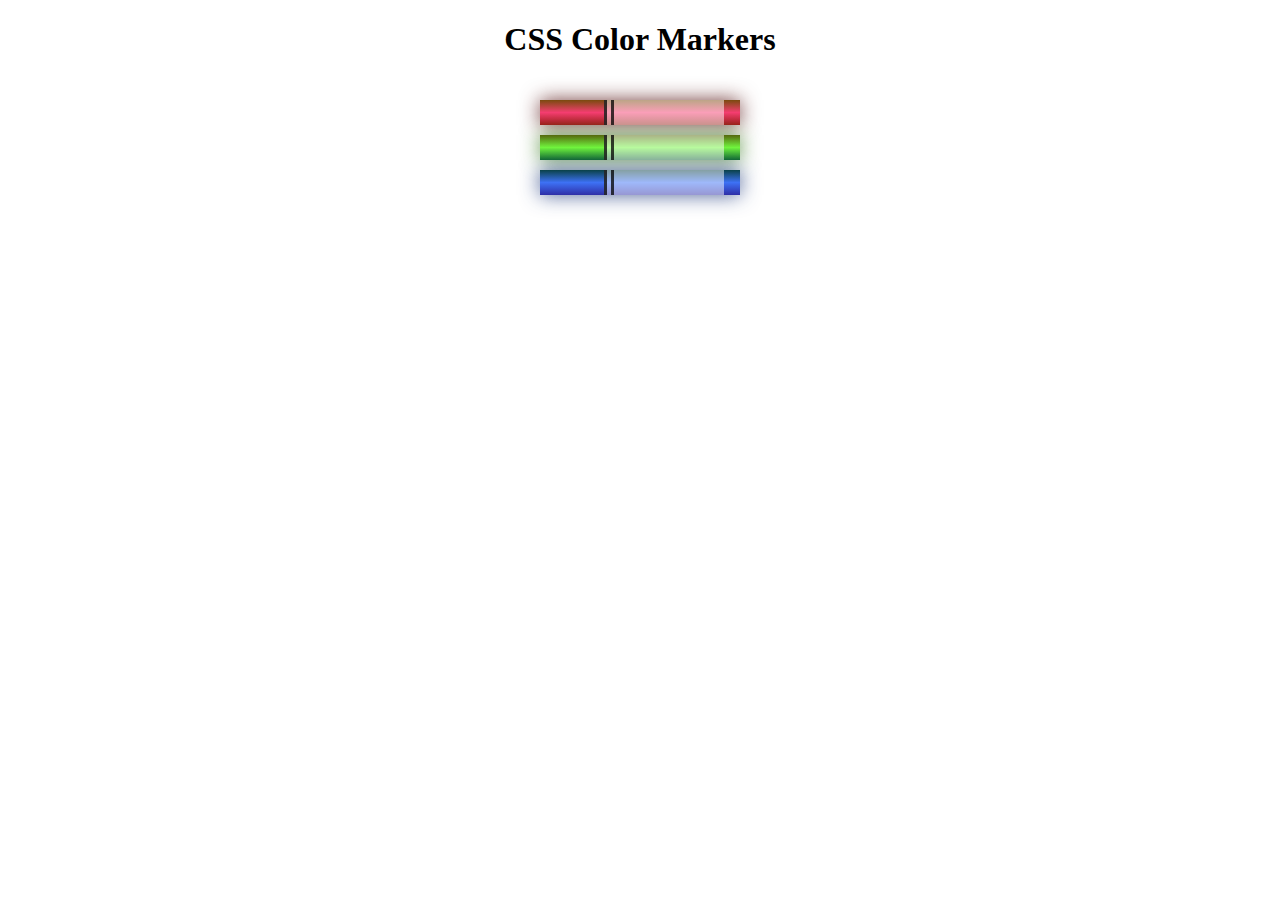
<file: responsive-web-design/color-markers/index.html>
<!DOCTYPE html>
<html lang="en">

<head>
  <meta charset="utf-8">
  <meta name="viewport" content="width=device-width, initial-scale=1.0">
  <title>Colored Markers</title>
  <link rel="stylesheet" href="styles.css">
</head>
<body>
  <h1>CSS Color Markers</h1>
  <div class="container">
    <div class="marker red">
      <div class="cap"></div>
      <div class="sleeve"></div>
    </div>
    <div class="marker green">
      <div class="cap"></div>
      <div class="sleeve"></div>
    </div>
    <div class="marker blue">
      <div class="cap"></div>
      <div class="sleeve"></div>
    </div>
  </div>
</body>

</html>
</file>
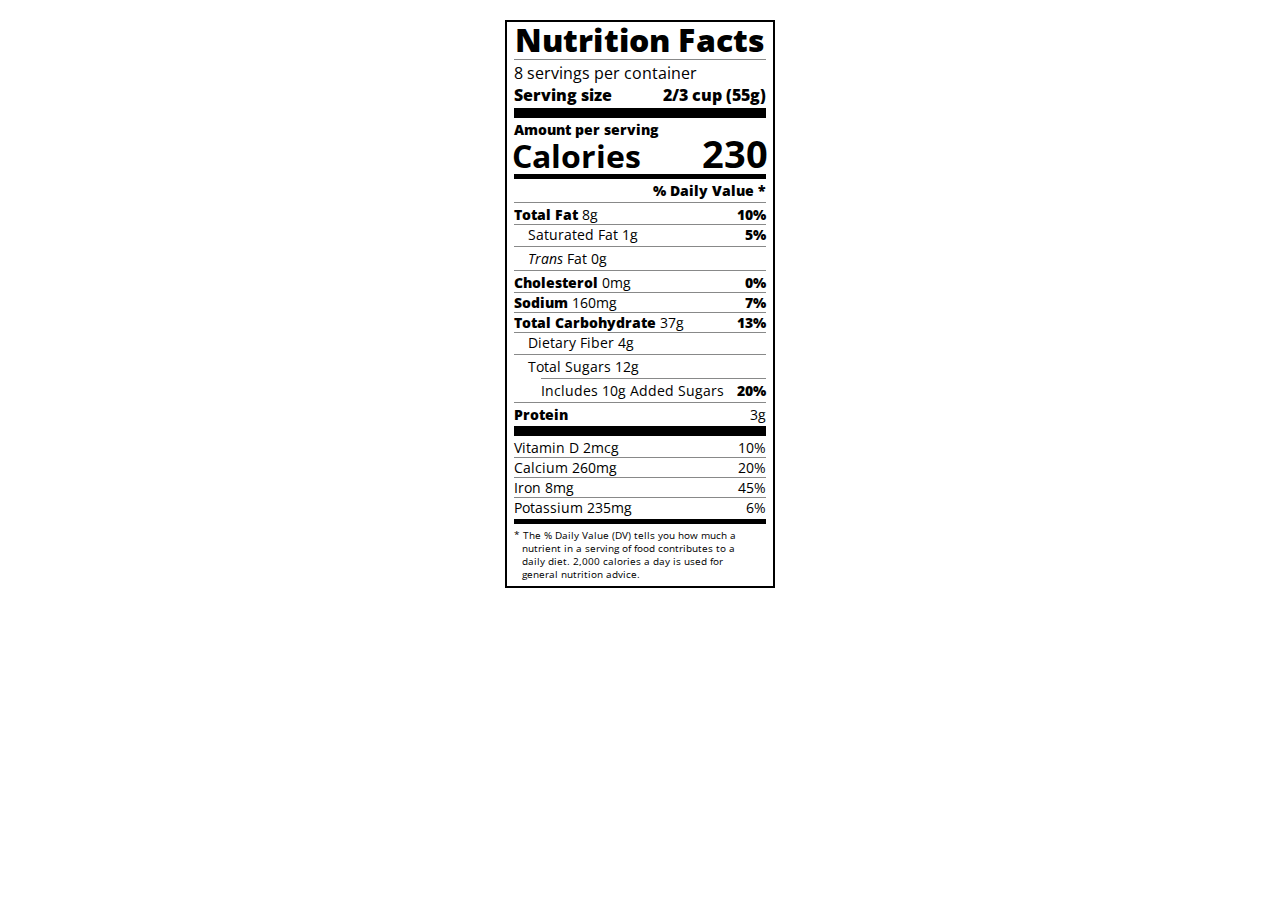
<file: responsive-web-design/nutrition-label/index.html>
<!DOCTYPE html>
<html lang="en">

<head>
  <meta charset="UTF-8">
  <title>Nutrition Label</title>
  <link href="https://fonts.googleapis.com/css?family=Open+Sans:400,700,800" rel="stylesheet">
  <link href="./styles.css" rel="stylesheet">
</head>

<body>
  <div class="label">
    <header>
      <h1 class="bold">Nutrition Facts</h1>
      <div class="divider"></div>
      <p>8 servings per container</p>
      <p class="bold">Serving size <span>2/3 cup (55g)</span></p>
    </header>
    <div class="divider large"></div>
    <div class="calories-info">
      <div class="left-container">
        <h2 class="bold small-text">Amount per serving</h2>
        <p>Calories</p>
      </div>
      <span>230</span>
    </div>
    <div class="divider medium"></div>
    <div class="daily-value small-text">
      <p class="bold right no-divider">% Daily Value *</p>
      <div class="divider"></div>
      <p><span><span class="bold">Total Fat</span> 8g</span> <span class="bold">10%</span></p>
      <p class="indent no-divider">Saturated Fat 1g <span class="bold">5%</span></p>
      <div class="divider"></div>
      <p class="indent no-divider"><span><i>Trans</i> Fat 0g</span></p>
      <div class="divider"></div>
      <p><span><span class="bold">Cholesterol</span> 0mg</span> <span class="bold">0%</span></p>
      <p><span><span class="bold">Sodium</span> 160mg</span> <span class="bold">7%</span></p>
      <p><span><span class="bold">Total Carbohydrate</span> 37g</span> <span class="bold">13%</span></p>
      <p class="indent no-divider">Dietary Fiber 4g</p>
      <div class="divider"></div>
      <p class="indent no-divider">Total Sugars 12g</p>
      <div class="divider double-indent"></div>
      <p class="double-indent no-divider">Includes 10g Added Sugars <span class="bold">20%</span></p>
      <div class="divider"></div>
      <p class="no-divider"><span class="bold">Protein</span> 3g</p>
      <div class="divider large"></div>
      <p>Vitamin D 2mcg <span>10%</span></p>
      <p>Calcium 260mg <span>20%</span></p>
      <p>Iron 8mg <span>45%</span></p>
      <p class="no-divider">Potassium 235mg <span>6%</span></p>
    </div>
    <div class="divider medium"></div>
    <p class="note">* The % Daily Value (DV) tells you how much a nutrient in a serving of food contributes to a daily
      diet. 2,000 calories a day is used for general nutrition advice.</p>
  </div>
</body>
</html>
</file>
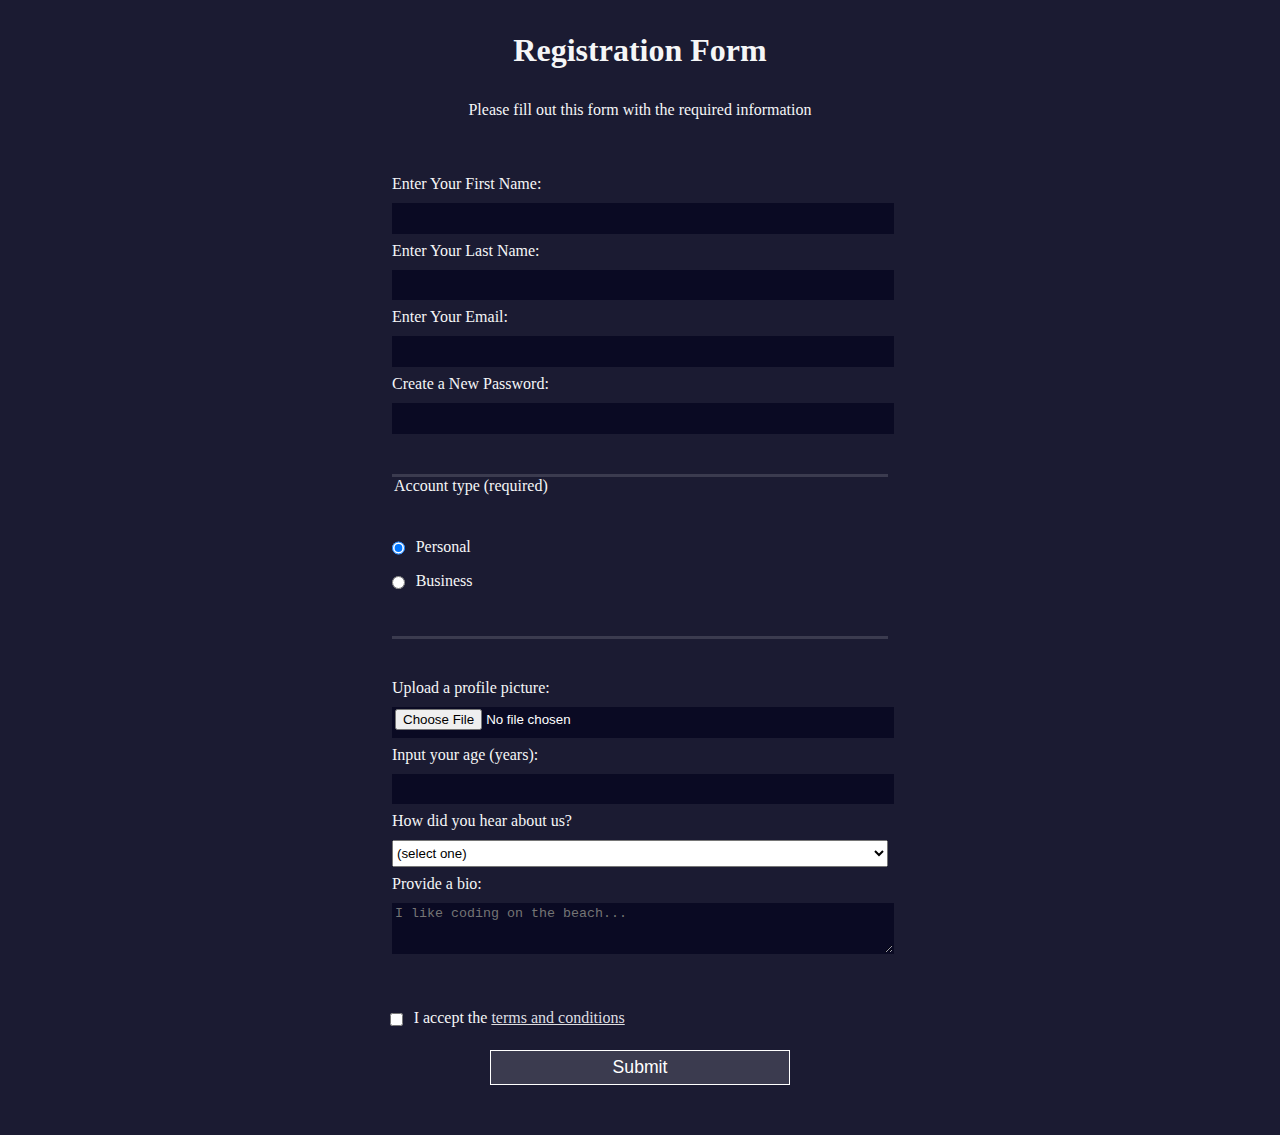
<file: responsive-web-design/registration-form/index.html>
<!DOCTYPE html>
<html lang="en">

<head>
  <meta charset="UTF-8">
  <title>Registration Form</title>
  <link rel="stylesheet" href="styles.css" />
</head>

<body>
  <h1>Registration Form</h1>
  <p>Please fill out this form with the required information</p>
  <form method="post" action='https://register-demo.freecodecamp.org'>
    <fieldset>
      <label for="first-name">Enter Your First Name: <input id="first-name" name="first-name" type="text"
          required /></label>
      <label for="last-name">Enter Your Last Name: <input id="last-name" name="last-name" type="text"
          required /></label>
      <label for="email">Enter Your Email: <input id="email" name="email" type="email" required /></label>
      <label for="new-password">Create a New Password: <input id="new-password" name="new-password" type="password"
          pattern="[a-z0-5]{8,}" required /></label>
    </fieldset>
    <fieldset>
      <legend>Account type (required)</legend>
      <label for="personal-account"><input id="personal-account" type="radio" name="account-type" class="inline"
          checked /> Personal</label>
      <label for="business-account"><input id="business-account" type="radio" name="account-type" class="inline" />
        Business</label>
    </fieldset>
    <fieldset>
      <label for="profile-picture">Upload a profile picture: <input id="profile-picture" type="file"
          name="file" /></label>
      <label for="age">Input your age (years): <input id="age" type="number" name="age" min="13" max="120" /></label>
      <label for="referrer">How did you hear about us?
        <select id="referrer" name="referrer">
          <option value="">(select one)</option>
          <option value="1">freeCodeCamp News</option>
          <option value="2">freeCodeCamp YouTube Channel</option>
          <option value="3">freeCodeCamp Forum</option>
          <option value="4">Other</option>
        </select>
      </label>
      <label for="bio">Provide a bio: 
        <textarea id="bio" name="bio" rows="3" cols="30" placeholder="I like coding on the beach..."></textarea>
      </label>
    </fieldset>
    <label for="terms-and-conditions">
      <input class="inline" id="terms-and-conditions" type="checkbox" required name="terms-and-conditions" /> I accept
      the <a href="https://www.freecodecamp.org/news/terms-of-service/">terms and conditions</a>
    </label>
    <input type="submit" value="Submit" />
  </form>
</body>

</html>
</file>
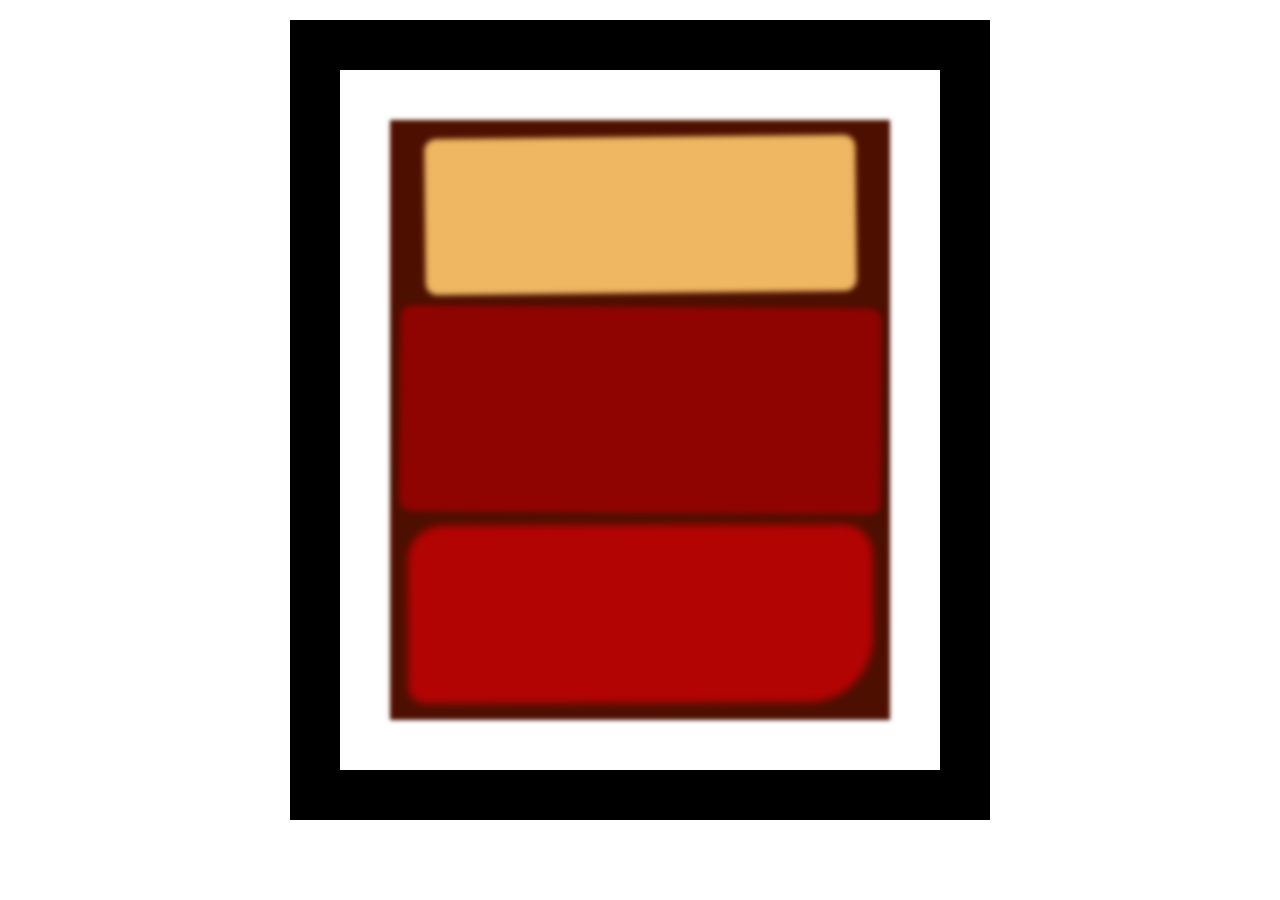
<file: responsive-web-design/rothko-painting/index.html>
<!DOCTYPE html>
<html lang="en">
  <head>
    <meta charset="UTF-8">
    <title>Rothko Painting</title>
    <link href="./styles.css" rel="stylesheet">
  </head>
  <body>
    <div class="frame">
      <div class="canvas">
        <div class="one"></div>
        <div class="two"></div>
        <div class="three"></div>
      </div>
    </div>
  </body>
</html>
</file>
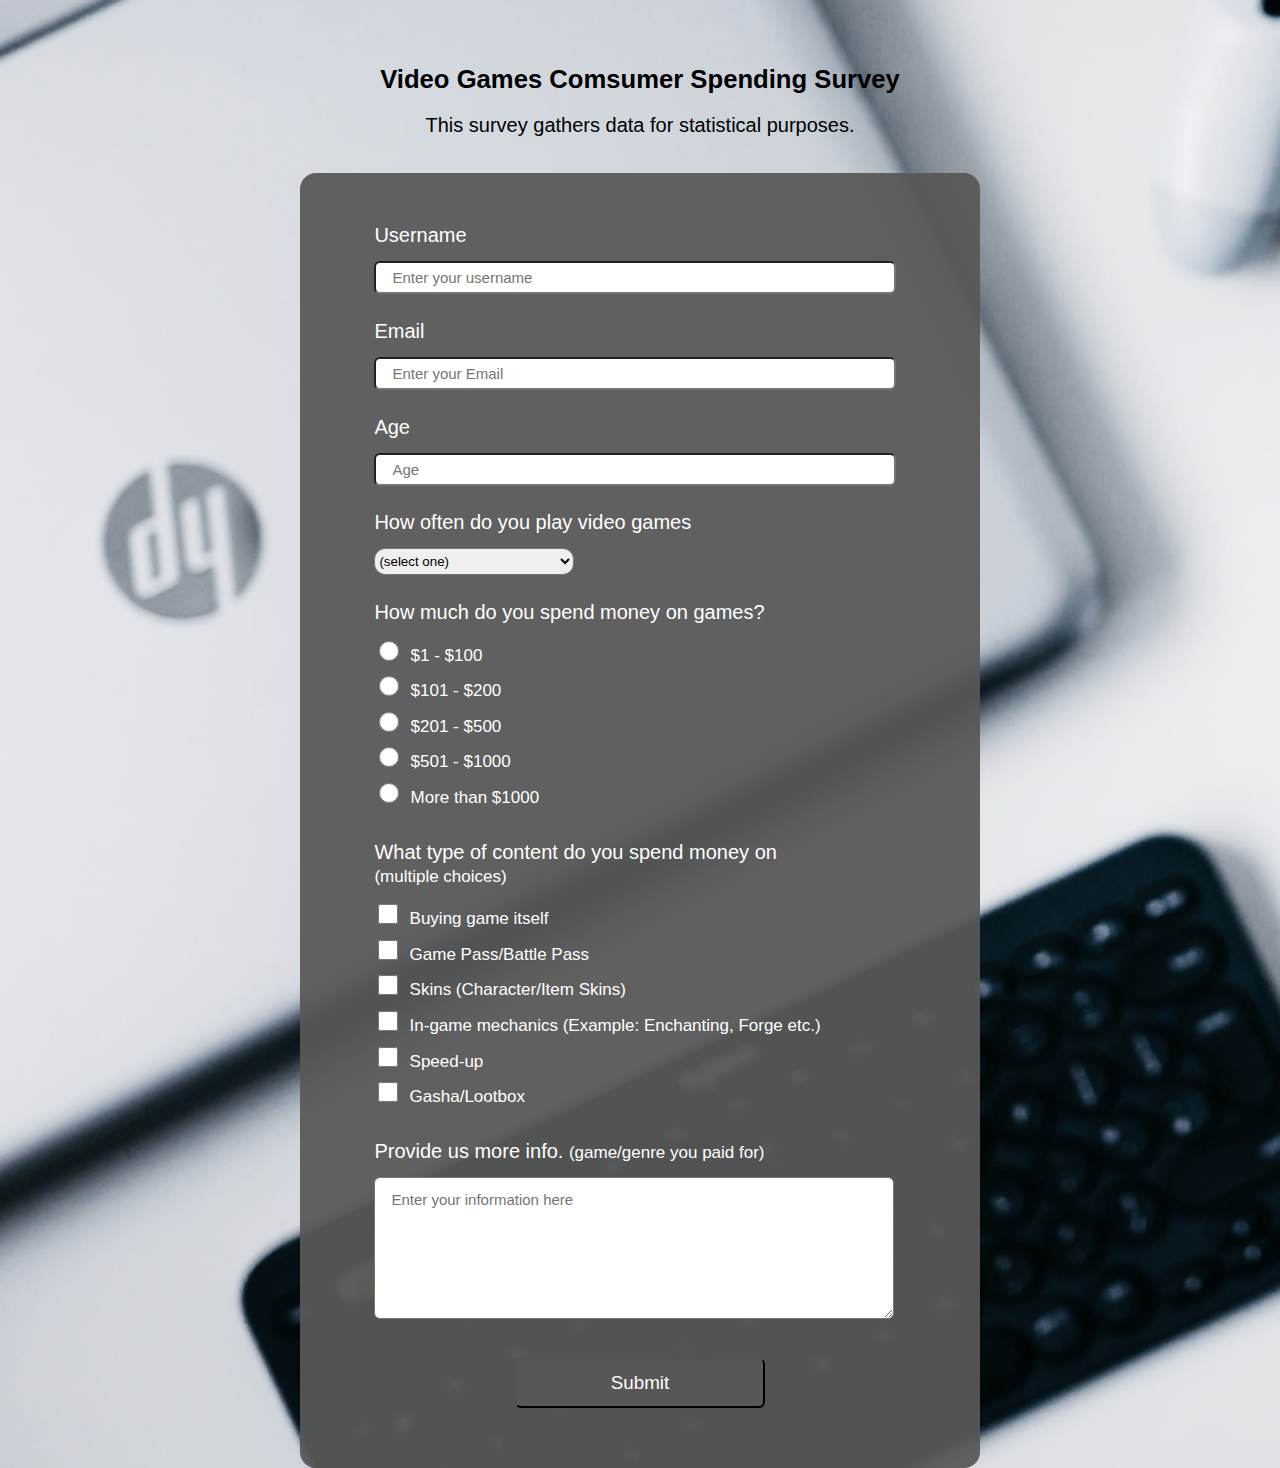
<file: responsive-web-design/cert-project/survey-form/index.html>
<!DOCTYPE html>
<html lang="en">

<head>
    <meta charset="UTF-8">
    <link rel="stylesheet" href="styles.css">
</head>

<body>
    <div class="container">
        <header class="header">
            <h1 id="title">Video Games Comsumer Spending Survey</h1>
            <p id="description">This survey gathers data for statistical purposes.
            </p>
        </header>
        <form id="survey-form">
            <div class="form-group">
                <label id="name-label" for="name">Username</label>
                <input id="name" type="text" placeholder="Enter your username" required />
            </div>
            <div class="form-group">
                <label id="email-label" for="email">Email </label>
                <input id="email" type="email" placeholder="Enter your Email" required />
            </div>
            <div class="form-group">
                <label id="number-label" for="number">Age </label>
                <input id="number" type="number" placeholder="Age" min="13" max="80" required />
            </div>
            <div class="form-group">
                <label id="dropdown-label" for="dropdown">How often do you play video games</label>
                <select>
                    <option>(select one)</option>
                    <option>Daily</option>
                    <option>3-6 days a week</option>
                    <option>Once or twice a week</option>
                    <option>Several times a month</option>
                    <option>Once or twice a month</option>
                    <option>Rarely</option>
                </select>
            </div>
            <div class="form-group">
                <label>How much do you spend money on games?</label>
                <div class="block"><input type="radio" name="spending" value="<100"/><span class="following-text">$1 - $100</span>
                </div>
                <div class="block"><input type="radio" name="spending" value="101-200"/><span class="following-text">$101 -
                        $200</span></div>
                <div class="block"><input type="radio" name="spending" value="201-500"/><span class="following-text">$201 -
                        $500</span></div>
                <div class="block"><input type="radio" name="spending" value="501-1000"/><span class="following-text">$501 -
                        $1000</span></div>
                <div class="block"><input type="radio" name="spending" value=">1000"/><span class="following-text">More than
                        $1000</span></div>
            </div>
            <div class="form-group">
                <label>What type of content do you spend money on
                    <br />
                    <span class="additional">(multiple choices)</span>
                </label>
                <div class="block"><input type="checkbox" value="key" /><span class="following-text">Buying game
                        itself</span></div>
                <div class="block"><input type="checkbox" value="BP" /><span class="following-text">Game Pass/Battle
                        Pass</span></div>
                <div class="block"><input type="checkbox" value="skin" /><span class="following-text">Skins
                        (Character/Item Skins)</span></div>
                <div class="block"><input type="checkbox" value="mech" /><span class="following-text">In-game mechanics
                        (Example:
                        Enchanting, Forge etc.)</span></div>
                <div class="block"><input type="checkbox" value="spd" /><span class="following-text">Speed-up</span>
                </div>
                <div class="block"><input type="checkbox" value="rand" /><span
                        class="following-text">Gasha/Lootbox</span></div>
            </div>
            <div class="form-group">
                <label for="additional">Provide us more info. <span class="additional">(game/genre you paid
                        for)</span></label>
                <textarea id="additional" placeholder="Enter your information here"></textarea>
            </div>
            <input type="submit" value=" Submit " id="submit" />
        </form>
    </div>
</body>

</html>
</file>
<file: responsive-web-design/color-markers/styles.css>
h1 {
  text-align: center;
}

.container {
  background-color: rgb(255, 255, 255);
  padding: 10px 0;
}

.marker {
  width: 200px;
  height: 25px;
  margin: 10px auto;
}

.cap {
  width: 60px;
  height: 25px;
}

.sleeve {
  width: 110px;
  height: 25px;
  background-color: rgba(255, 255, 255, 0.5);
  border-left: 10px double rgba(0, 0, 0, 0.75);
}

.cap, .sleeve {
  display: inline-block;
}

.red {
  background: linear-gradient(rgb(122, 74, 14), rgb(245, 62, 113), rgb(162, 27, 27));
  box-shadow: 0 0 20px 0 rgba(83, 14, 14, 0.8);
}

.green {
  background: linear-gradient(#55680D, #71F53E, #116C31);
  box-shadow: 0 0 20px 0 #3B7E20CC;
}

.blue {
  background: linear-gradient(hsl(186, 76%, 16%), hsl(223, 90%, 60%), hsl(240, 56%, 42%));
  box-shadow: 0 0 20px 0 hsl(223, 59%, 31%, 0.8);
}
</file>
<file: responsive-web-design/nutrition-label/styles.css>
* {
  box-sizing: border-box;
}

html {
  font-size: 16px;
}

body {
  font-family: 'Open Sans', sans-serif;
}

.label {
  border: 2px solid black;
  width: 270px;
  margin: 20px auto;
  padding: 0 7px;
}

header h1 {
  text-align: center;
  margin: -4px 0;
  letter-spacing: 0.15px
}

p {
  margin: 0;
  display: flex;
  justify-content: space-between;
}

.divider {
  border-bottom: 1px solid #888989;
  margin: 2px 0;
}

.bold {
  font-weight: 800;
}

.large {
  height: 10px;
}

.large, .medium {
  background-color: black;
  border: 0;
}

.medium {
  height: 5px;
}

.small-text {
  font-size: 0.85rem;
}


.calories-info {
  display: flex;
  justify-content: space-between;
  align-items: flex-end;
}

.calories-info h2 {
  margin: 0;
}

.left-container p {
  margin: -5px -2px;
  font-size: 2em;
  font-weight: 700;
}

.calories-info span {
  margin: -7px -2px;
  font-size: 2.4em;
  font-weight: 700;
}

.right {
  justify-content: flex-end;
}

.indent {
  margin-left: 1em;
}

.double-indent {
  margin-left: 2em;
}

.daily-value p:not(.no-divider) {
  border-bottom: 1px solid #888989;
}

.note {
  font-size: 0.6rem;
  margin: 5px 0;
  padding: 0 8px;
  text-indent: -8px;
}
</file>
<file: responsive-web-design/registration-form/styles.css>
body {
  width: 100%;
  height: 100vh;
  margin: 0;
  background-color: #1b1b32;
  color: #f5f6f7;
  font-family: Tahoma;
  font-size: 16px;
}

h1, p {
  margin: 1em auto;
  text-align: center;
}

form {
  width: 60vw;
  max-width: 500px;
  min-width: 300px;
  margin: 0 auto;
  padding-bottom: 2em;
}

fieldset {
  border: none;
  padding: 2rem 0;
  border-bottom: 3px solid #3b3b4f;
}

fieldset:last-of-type {
  border-bottom: none;
}

label {
  display: block;
  margin: 0.5rem 0;
}

input,
textarea,
select {
  margin: 10px 0 0 0;
  width: 100%;
  min-height: 2em;
}

input, textarea {
  background-color: #0a0a23;
  border: 1px solid #0a0a23;
  color: #ffffff;
}

.inline {
  width: unset;
  margin: 0 0.5em 0 0;
  vertical-align: middle;
}

input[type="submit"] {
  display: block;
  width: 60%;
  margin: 1em auto;
  height: 2em;
  font-size: 1.1rem;
  background-color: #3b3b4f;
  border-color: white;
  min-width: 300px;
}

input[type="file"] {
  padding: 1px 2px;
}

.inline{
  display: inline; 
}

a{
  color:#dfdfe2;
}
</file>
<file: responsive-web-design/rothko-painting/styles.css>
.canvas {
  width: 500px;
  height: 600px;
  background-color: #4d0f00;
  overflow: hidden;
  filter: blur(2px);
}

.frame {
  border: 50px solid black;
  width: 500px;
  padding: 50px;
  margin: 20px auto;
}

.one {
  width: 425px;
  height: 150px;
  background-color: #efb762;
  margin: 20px auto;
  box-shadow: 0 0 3px 3px #efb762;
  border-radius: 9px;
  transform: rotate(-0.6deg);
}

.two {
  width: 475px;
  height: 200px;
  background-color: #8f0401;
  margin: 0 auto 20px;
  box-shadow: 0 0 3px 3px #8f0401;
  border-radius: 8px 10px;
  transform: rotate(0.4deg);
}

.one, .two {
  filter: blur(1px);
}

.three {
  width: 91%;
  height: 28%;
  background-color: #b20403;
  margin: auto;
  filter: blur(2px);
  box-shadow: 0 0 5px 5px #b20403;
  border-radius: 30px 25px 60px 12px;
  transform: rotate(-0.2deg);
</file>
